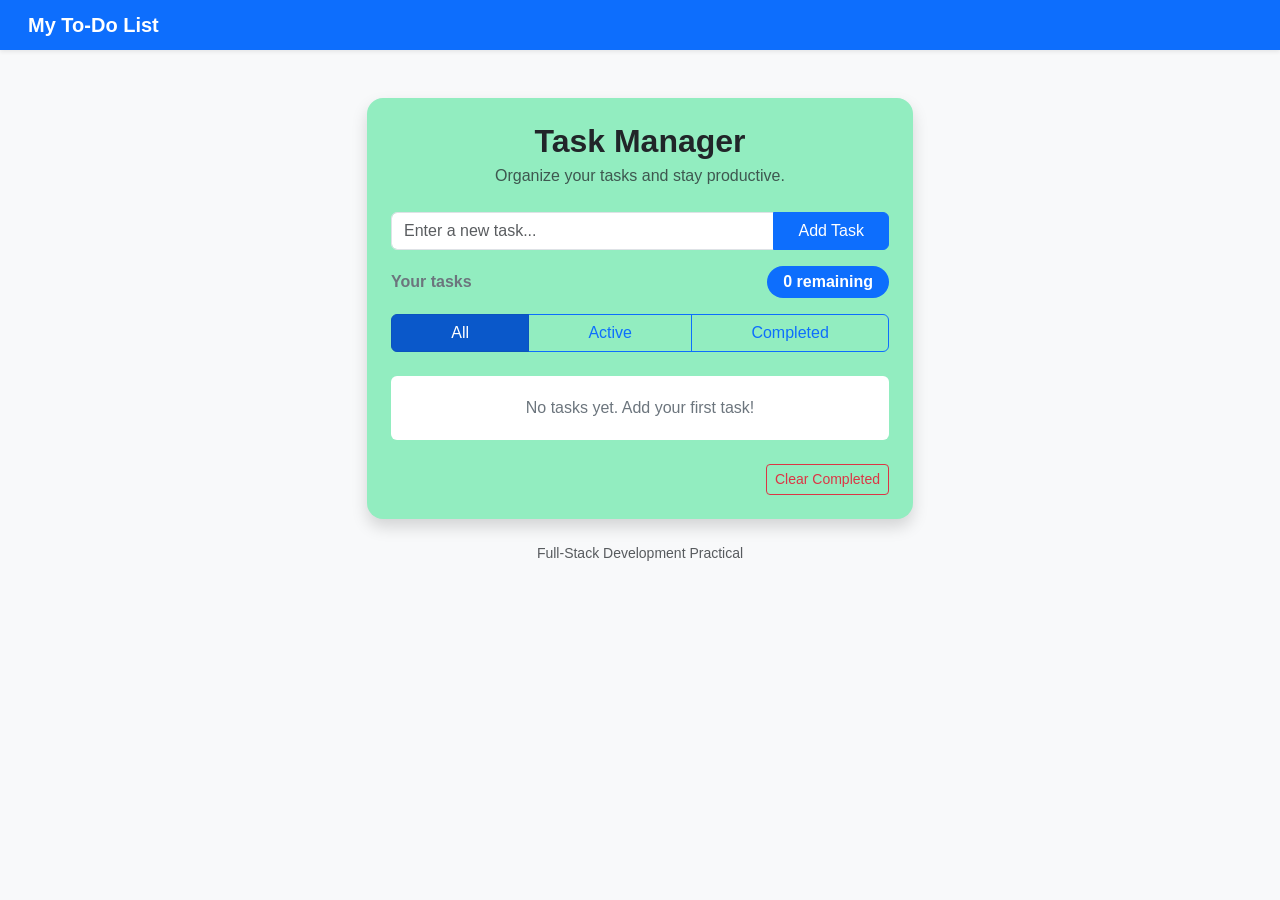
<file: To Do List/index.html>
<!DOCTYPE html>
<html lang="en">
<head>
    <meta charset="UTF-8">
    <meta name="viewport" content="width=device-width, initial-scale=1.0">
    <title>My To-Do List</title>
    <!-- Bootstrap 5 CDN -->
    <link href="https://cdn.jsdelivr.net/npm/bootstrap@5.3.0/dist/css/bootstrap.min.css" rel="stylesheet">
    <!-- Custom CSS -->
    <link rel="stylesheet" href="style.css">
</head>
<body class="bg-light">

    <!-- Navigation Bar -->
    <nav class="navbar navbar-dark bg-primary mb-4 shadow-sm">
        <div class="container-fluid">
            <span class="navbar-brand mb-0 h1 fw-bold ps-3">My To-Do List</span>
        </div>
    </nav>

    <!-- Main Container -->
    <div class="container my-5">
        <div class="row justify-content-center">
            <div class="col-md-8 col-lg-6">
                <div class="card shadow border-0 rounded-4 p-4">
                    
                    <h2 class="text-center fw-bold mb-1">Task Manager</h2>
                    <p class="text-center text-muted mb-4">Organize your tasks and stay productive.</p>

                    <!-- Input Section -->
                    <div class="input-group mb-3">
                        <input type="text" id="taskInput" class="form-control" placeholder="Enter a new task..." aria-label="Task input">
                        <button class="btn btn-primary px-4 fw-medium" type="button" id="addTaskBtn">Add Task</button>
                    </div>

                    <!-- Input Error Message -->
                    <div id="errorMessage" class="text-danger small mb-3 d-none">
                        Please enter a valid task!
                    </div>

                    <!-- Task Counter -->
                    <div class="d-flex justify-content-between align-items-center mb-3">
                        <span class="fw-semibold text-secondary">Your tasks</span>
                        <span class="badge bg-primary rounded-pill fs-6 px-3 py-2" id="taskCounter">0 remaining</span>
                    </div>

                    <!-- Filter Buttons -->
                    <div class="btn-group w-100 mb-4" role="group" aria-label="Task filters">
                        <button type="button" class="btn btn-primary active" id="filterAll">All</button>
                        <button type="button" class="btn btn-outline-primary" id="filterActive">Active</button>
                        <button type="button" class="btn btn-outline-primary" id="filterCompleted">Completed</button>
                    </div>

                    <!-- Task List -->
                    <ul class="list-group mb-4" id="taskList">
                        <!-- Tasks dynamically added here -->
                    </ul>

                    <!-- Clear Completed Button -->
                    <div class="d-flex justify-content-end">
                        <button class="btn btn-outline-danger btn-sm" id="clearCompletedBtn">Clear Completed</button>
                    </div>

                </div>

                <!-- Footer text -->
                <p class="text-center text-muted small mt-4">Full-Stack Development Practical</p>
            </div>
        </div>
    </div>

    <!-- Custom JS -->
    <script src="script.js"></script>
</body>
</html>
</file>
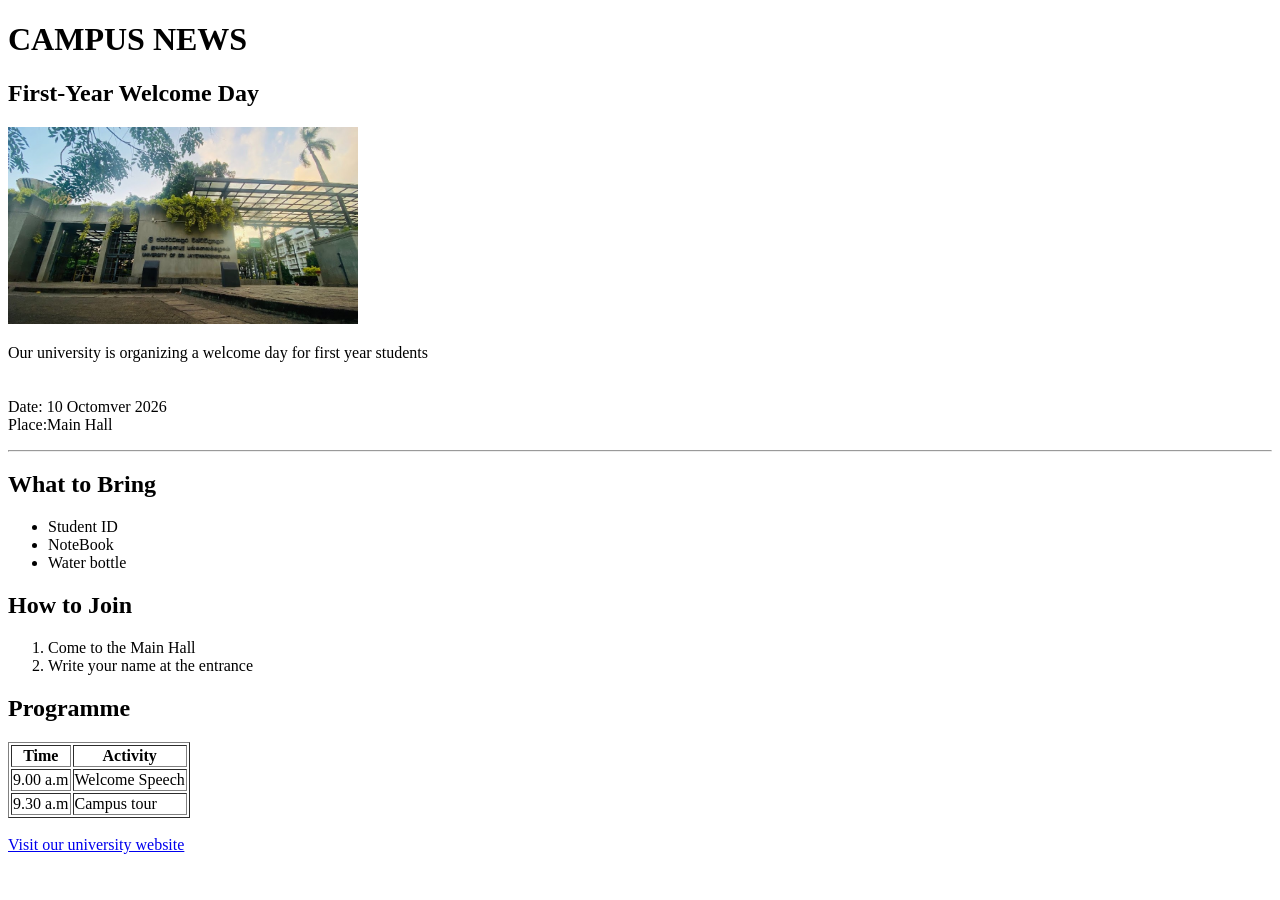
<file: lab1/news.html>
<!DOCTYPE html>
<html lang="en">
<head>
    <meta charset="UTF-8">
    <meta name="viewport" content="width=device-width, initial-scale=1.0">
    <title>campus news</title>
</head>
<body>
    <h1>CAMPUS NEWS</h1>
    <h2>First-Year Welcome Day</h2>
    <img src="university.jpg" alt="University of SJP" width="350">
    <p>Our university is organizing a welcome day for first year students<br><br><br>Date: 10 Octomver 2026
    <br>Place:Main Hall</p>
    <hr>
    <h2>What to Bring</h2>
    <ul>
        <li>Student ID</li>
        <li>NoteBook</li>
        <li>Water bottle</li>
    </ul>

    <h2>How to Join</h2>
    <ol>
        <li>Come to the Main Hall</li>
        <li>Write your name at the entrance</li>
    
    </ol>
    <h2>Programme</h2>
    <table border="1">
        <tr>
            <th>Time</th>
            <th>Activity</th>
        </tr>
        <tr>
            <td>9.00 a.m</td>
            <td>Welcome Speech</td>
        </tr>
        <tr>
            <td>9.30 a.m</td>
            <td>Campus tour</td>
        </tr>
        
    </table>
    <br>

    <a href="https://www.sjp.ac.lk">Visit our university website</a>

</body>
</html>
</file>
<file: To Do List/style.css>
body {
    background-color: #fbfffd !important;
    font-family: -apple-system, BlinkMacSystemFont, "Segoe UI", Roboto, "Helvetica Neue", Arial, sans-serif;
}

.card {
    background-color: #92edc0;
}

.completed-task {
    text-decoration: line-through;
    color: #6c757d;
}

.list-group-item {
    transition: all 0.2s ease-in-out;
}

.form-check-input:checked {
    background-color: #0d31fd;
    border-color: #0d6efd;
}

.empty-message {
    text-align: center;
    color: #6c757d;
    padding: 20px 0;
}
</file>
